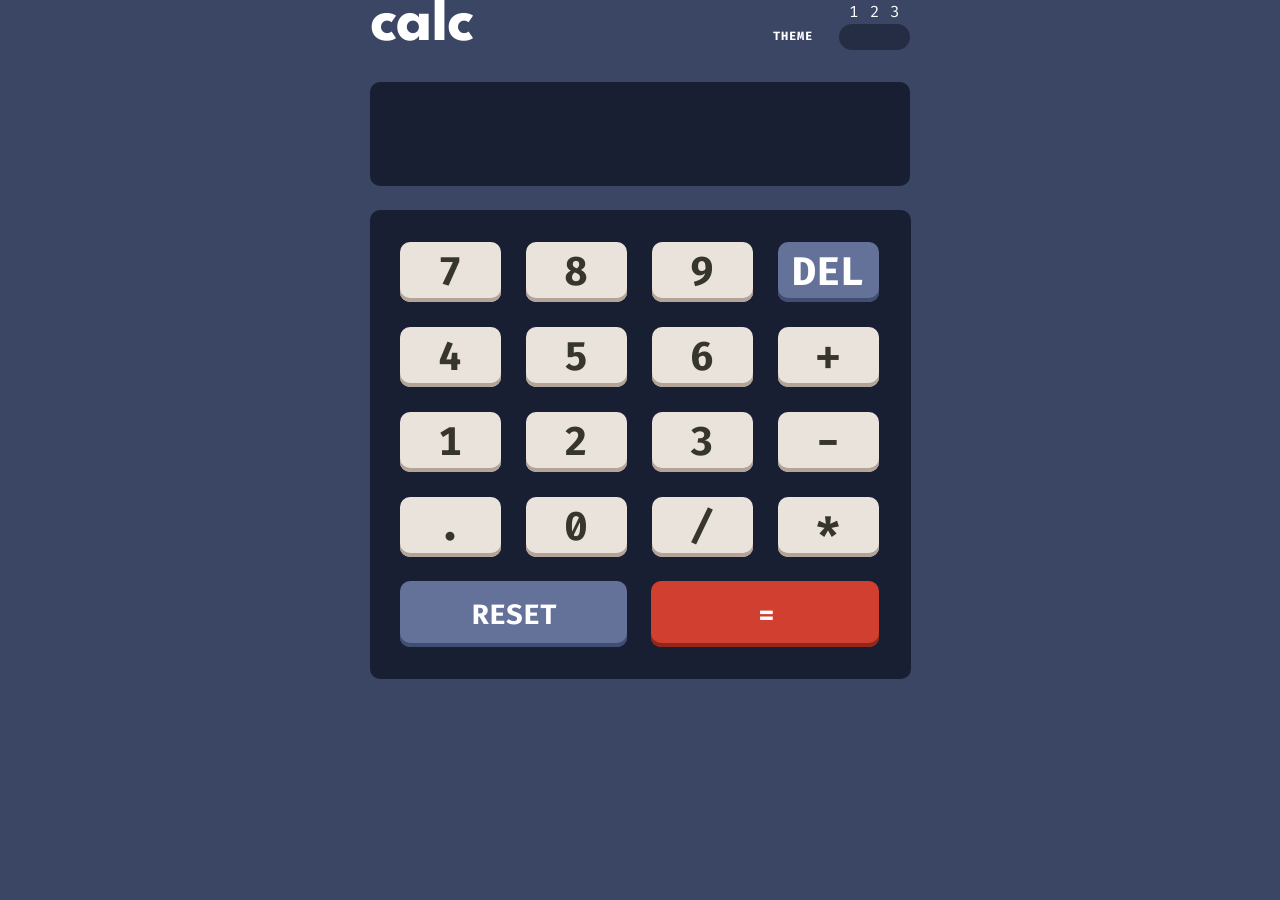
<file: index.html>
<!DOCTYPE html>
<html lang="tr">

<head>
  <meta charset="UTF-8">
  <meta name="viewport" content="width=device-width, initial-scale=1.0">
  <title>Hesap Makinası</title>
  <link rel="stylesheet" href="assets/styles/style.css">
  <link rel="preconnect" href="https://fonts.googleapis.com">
  <link rel="preconnect" href="https://fonts.gstatic.com" crossorigin>
  <link
    href="https://fonts.googleapis.com/css2?family=Fira+Code:wght@300..700&family=League+Spartan:wght@100..900&display=swap"
    rel="stylesheet">
    <script src="assets/js/app.js" defer></script>
</head>

<body>
  <div class="container-dark">
    <div class="header-dark">
      <div class="logo dark">
        <h1>calc</h1>
      </div>
      <div class="theme">
        <h1>THEME</h1>
        <div class="theme-tag">
          <p>1</p>
          <p>2</p>
          <p>3</p>
          <label>
            <p class="1"><span></span></p>
            <p class="2"><span></span></p>
            <p class="3"><span></span></p>
          </label>
        </div>
      </div>
    </div>

    <div class="govde-dark">
      <div class="govde-hesap">
        <h1 id="hsp"></h1>
      </div>
      <div class="govde-tus">
        <div class="govde-tus-cek">
          <button>7</button>
          <button>8</button>
          <button>9</button>
          <button class="blue">DEL</button>
          <button>4</button>
          <button>5</button>
          <button>6</button>
          <button>+</button>
          <button>1</button>
          <button>2</button>
          <button>3</button>
          <button>-</button>
          <button>.</button>
          <button>0</button>
          <button>/</button>
          <button>*</button>
        </div>
        <div class="govde-tus-alt">
          <button class="blue">RESET</button>
          <button class="red">=</button>
        </div>
      </div>
    </div>




  </div>



</body>

</html>
</file>
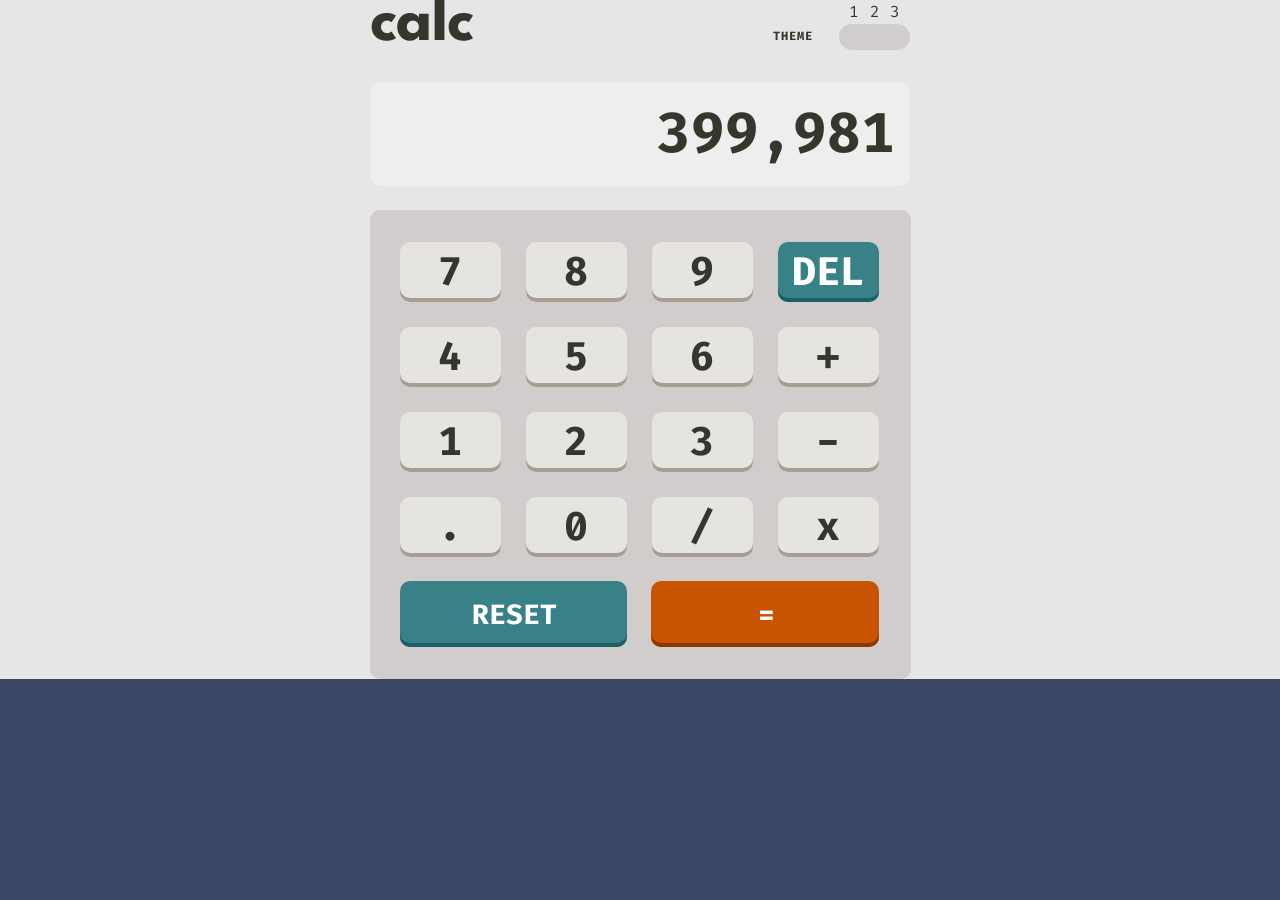
<file: light.html>
<!DOCTYPE html>
<html lang="tr">

<head>
  <meta charset="UTF-8">
  <meta name="viewport" content="width=device-width, initial-scale=1.0">
  <title>Hesap Makinası</title>
  <link rel="stylesheet" href="assets/styles/style.css">
  <link rel="preconnect" href="https://fonts.googleapis.com">
  <link rel="preconnect" href="https://fonts.gstatic.com" crossorigin>
  <link
    href="https://fonts.googleapis.com/css2?family=Fira+Code:wght@300..700&family=League+Spartan:wght@100..900&display=swap"
    rel="stylesheet">
</head>

<body>
  <div class="container-light">
    <div class="header-light">
      <div class="logo light">
        <h1>calc</h1>
      </div>
      <div class="theme">
        <h1>THEME</h1>
        <div class="theme-tag">
          <p>1</p>
          <p>2</p>
          <p>3</p>
          <label>
            <p class="1"><span></span></p>
            <p class="2"><span></span></p>
            <p class="3"><span></span></p>
          </label>
        </div>
      </div>
    </div>

    <div class="govde-light">
      <div class="govde-hesap">
        <h1>399,981</h1>
      </div>
      <div class="govde-tus">
        <div class="govde-tus-cek">
          <button>7</button>
          <button>8</button>
          <button>9</button>
          <button class="blue">DEL</button>
          <button>4</button>
          <button>5</button>
          <button>6</button>
          <button>+</button>
          <button>1</button>
          <button>2</button>
          <button>3</button>
          <button>-</button>
          <button>.</button>
          <button>0</button>
          <button>/</button>
          <button>x</button>
        </div>
        <div class="govde-tus-alt">
          <button class="blue">RESET</button>
          <button class="red">=</button>
        </div>
      </div>
    </div>




  </div>



</body>

</html>
</file>
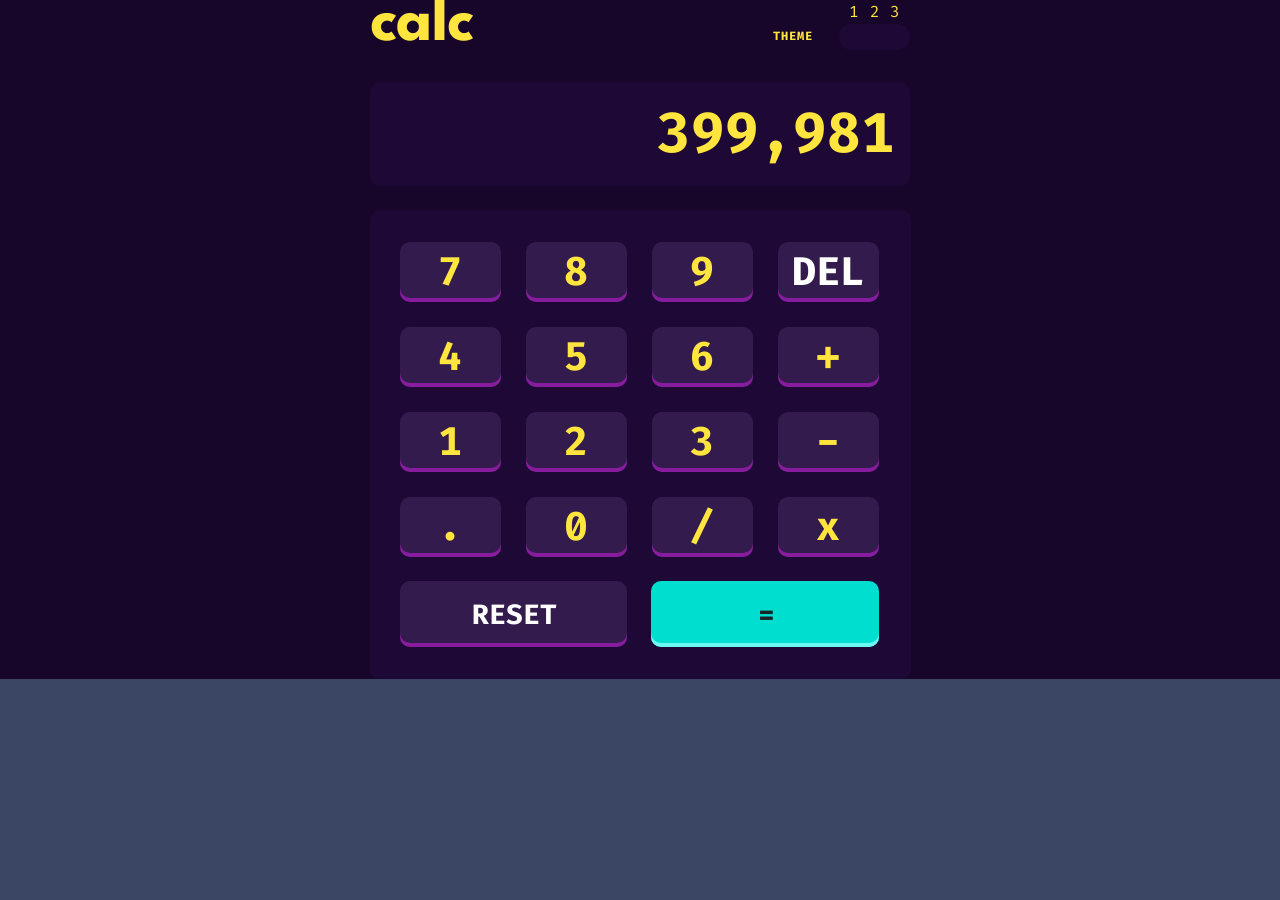
<file: speys.html>
<!DOCTYPE html>
<html lang="tr">

<head>
  <meta charset="UTF-8">
  <meta name="viewport" content="width=device-width, initial-scale=1.0">
  <title>Hesap Makinası</title>
  <link rel="stylesheet" href="assets/styles/style.css">
  <link rel="preconnect" href="https://fonts.googleapis.com">
  <link rel="preconnect" href="https://fonts.gstatic.com" crossorigin>
  <link
    href="https://fonts.googleapis.com/css2?family=Fira+Code:wght@300..700&family=League+Spartan:wght@100..900&display=swap"
    rel="stylesheet">
</head>

<body>
  <div class="container-speys">
    <div class="header-speys">
      <div class="logo speys">
        <h1>calc</h1>
      </div>
      <div class="theme">
        <h1>THEME</h1>
        <div class="theme-tag">
          <p>1</p>
          <p>2</p>
          <p>3</p>
          <label>
            <p class="1"><span></span></p>
            <p class="2"><span></span></p>
            <p class="3"><span></span></p>
          </label>
        </div>
      </div>
    </div>

    <div class="govde-speys">
      <div class="govde-hesap">
        <h1>399,981</h1>
      </div>
      <div class="govde-tus">
        <div class="govde-tus-cek">
          <button>7</button>
          <button>8</button>
          <button>9</button>
          <button class="blue">DEL</button>
          <button>4</button>
          <button>5</button>
          <button>6</button>
          <button>+</button>
          <button>1</button>
          <button>2</button>
          <button>3</button>
          <button>-</button>
          <button>.</button>
          <button>0</button>
          <button>/</button>
          <button>x</button>
        </div>
        <div class="govde-tus-alt">
          <button class="blue">RESET</button>
          <button class="red">=</button>
        </div>
      </div>
    </div>




  </div>



</body>

</html>
</file>
<file: assets/styles/style.css>
*,
*::before,
*::after {
  box-sizing: border-box;
}

* {
  margin: 0;
}

html,
body {
  height: 100%;
}

body {
  line-height: 1.5;
  -webkit-font-smoothing: antialiased;
  font-family: "Fira Code", monospace;
  background-color: #3A4663
}

img,
picture,
video,
canvas,
svg {
  display: block;
  max-width: 100%;
}

input,
button,
textarea,
select {
  font: inherit;
}

p,
h1,
h2,
h3,
h4,
h5,
h6 {
  overflow-wrap: break-word;
  color: #FFFFFF;
}

#root,
#__next {
  isolation: isolate;
}

a {
  text-decoration: none;
  cursor: pointer;
}
button {
  cursor: pointer;
}

.container-dark {
  display: flex;
  align-items: center;
  justify-content: center;
  flex-direction: column;
  gap: 32px;
}

.header-dark {
  width: 540px;
  display: flex;
  justify-content: space-between;
  align-items: center;
}
#hsp {
  display: flex;
  justify-content: flex-end;
}

.logo {
  font-family: League Spartan;
  font-size: 32px;
  font-weight: 700;
  line-height: 29.44px;
  letter-spacing: -0.5333333611488342px;
  text-align: center;
}

.logo.dark h1 {
  color: #FFFFFF;
}

.theme {
  display: flex;
  align-items: end;
  gap: 26px;
}

.theme-tag {
  width: 71px;
  display: flex;
  flex-wrap: wrap;
  justify-content: space-evenly;
}

.theme h1 {
  color: #FFFFFF;
  font-size: 12px;
  font-weight: 700;
  line-height: 11.04px;
  letter-spacing: 1px;
  text-align: center;
  padding-bottom: 8px;
}

.theme-tag label {
  width: 71px;
  height: 26px;
  background-color: #242D44;
  border: none;
  border-radius: 25px;
}
.header-dark .theme-tag p {
  color: #FFFFFF;
}

/* label p.1 span {
  width: 16px;
  height: 16px;
  background-color: #D03F2F;
} */

.govde-dark {
  display: flex;
  flex-direction: column;
  gap: 24px;
}
.govde-hesap {
  width: 540px;
  background-color: #181F33;
  text-align: end;
  padding: 10px 15px 10px 0 ;
  border-radius: 10px;
  min-height: 104px;
}

.govde-hesap h1 {
  font-size: 56px;
}

.container-dark .govde-tus-cek button {
  color: #36362C;
}

.govde-tus {
  width: 100%;
  border-radius: 10px;
  border: none;
  padding: 32px 32px 32px 30px;
  column-gap: 24px;
}
.govde-dark .govde-tus {
  background-color: #181F33;
}

.govde-tus-cek {
  display: grid;
  grid-template-columns: repeat(4, auto);
  gap: 25px;
}

.govde-tus-cek button {
  width: 101px;
  text-align: center;
  color: #434A59;
  font-size: 40px;
  font-weight: 700;
  background-color: #EAE3DC;
  border: none;
  border-radius: 10px;
  padding: 0;
  box-shadow: 0px -4px 0px 0px #B3A497 inset;
}

.govde-tus-alt {
  width: 100%;
  display: flex;
  gap: 24px;
  padding-top: 24px;
}
 .govde-tus-alt button {
  width: 100%;
  font-size: 28px;
  font-weight: 700;
  border: none;
  border-radius: 10px;
  padding: 13px 29px 11px 32px;
  color: #FFFFFF;
}
.container-dark button.blue {
  color: #FFFFFF;
  background-color: #647198;
  box-shadow: 0px -4px 0px 0px #414E73 inset;
}

.container-dark button.red {
  color: #FFFFFF;
  background-color: #D03F2F;
  box-shadow: 0px -4px 0px 0px #93261A inset;
}

/* active durumları css başlangıç */

.container-dark .govde-tus-cek button:hover {
  background-color: #FFFFFE;
}

.container-dark button.blue:hover {
  background-color: #A2B2E1;
}
.container-dark button.red:hover {
  background-color: #F96B5B;
}


/* light tema başlangıc */


.container-light {
  display: flex;
  align-items: center;
  justify-content: center;
  flex-direction: column;
  gap: 32px;
  background-color: #E6E6E6;
}

.container-light .theme-tag p  {
  color: #36362C;
}
.container-light .theme-tag label {
  background-color: #D2CDCD;
}

.header-light {
  width: 540px;
  display: flex;
  justify-content: space-between;
  align-items: center;
}

.logo.light h1 {
  color: #36362c;
}

.header-light .theme h1, .theme-tag p {
  color: #36362C;
}

.govde-light {
  display: flex;
  flex-direction: column;
  gap: 24px;
}
.govde-light .theme-tag label {
  background-color: #D2CDCD;
}
.govde-light .govde-hesap {
  background-color: #EEEEEE;
}
.govde-light .govde-hesap h1 {
  color: #36362C;
}

.govde-light .govde-tus {
  background-color: #D2CDCD;
}
.govde-light .govde-tus-cek button {
  color: #36362C;
  background-color: #E5E4E1;
  box-shadow: 0px -4px 0px 0px #A79E91 inset;
}

.container-light .govde-light button.blue {
  color: #FFFFFF;
  background-color: #378187;
  box-shadow: 0px -4px 0px 0px #1B6066 inset;
}

.container-light .govde-light button.red {
  color: #FFFFFF;
  background-color: #C85402;
  box-shadow: 0px -4px 0px 0px #873901 inset;
}

/* light tema actice */

.container-light .govde-tus-cek button:hover {
  background-color: #FFFFFE;
}

.container-light button.blue:hover {
  background-color: #62B5BC;
}
.container-light button.red:hover {
  background-color: #FF8A38;
}


/* speys tema başlangıç */

.container-speys {
  background-color: #17062A;
  display: flex;
  align-items: center;
  justify-content: center;
  flex-direction: column;
  gap: 32px;
}
.header-speys {
  width: 540px;
  display: flex;
  justify-content: space-between;
  align-items: center;
}
.container-speys .theme-tag label {
  background-color: #1E0936;
}

.container-speys h1, .theme-tag p, .govde-tus button {
  color: #FFE53D;
}

.govde-speys {
  display: flex;
  flex-direction: column;
  gap: 24px;
}

.govde-speys .govde-hesap, .govde-tus{
  background-color: #1E0936;
}

.container-speys .govde-tus button {
  background-color:  #331C4D;
  box-shadow: 0px -4px 0px 0px #881C9E inset;
}
.container-speys button.blue {
  color: #FFFFFF;
}
.container-speys button.red {
  background: #00DED0;
  box-shadow: 0px -4px 0px 0px #6CF9F1 inset;
  color: #1A2327;
}
/* speys tema active */

.container-speys .govde-tus-cek button:hover {
  background-color: #6C34AC;
}

.container-speys button.blue:hover {
  background-color: #8631AF;
}
.container-speys button.red:hover {
  background-color: #93FFF8;
  ;
}


@Media ( width <= 375px ) {
  .container-dark {
    width: 100%;
  }
  .header-dark, .header-light, .header-speys {
    width: 320px;
  }

  .govde-dark, .govde-light, .govde-speys {
    width: 327px;
  }
  .govde-hesap {
    width: 327px;
    padding: 29px 24px 22px 0;
  }
  .govde-hesap h1 {
    font-size: 40px;
  }
  .govde-tus {
    width: 100%;
    column-gap: 13px;
    padding: 24px;
  }
  .govde-tus-cek {
    width: 100%;
    gap: 13px;
    grid-template-columns:repeat(4, 60px);
  }
  .govde-tus-cek button {
    width: 60px;
    font-size: 32px;
  }
  .govde-tus-alt {
    gap: 13px;
    padding-top: 13px;
  }
  .govde-tus-alt  button{
    width: 133px;
  }
}
</file>
